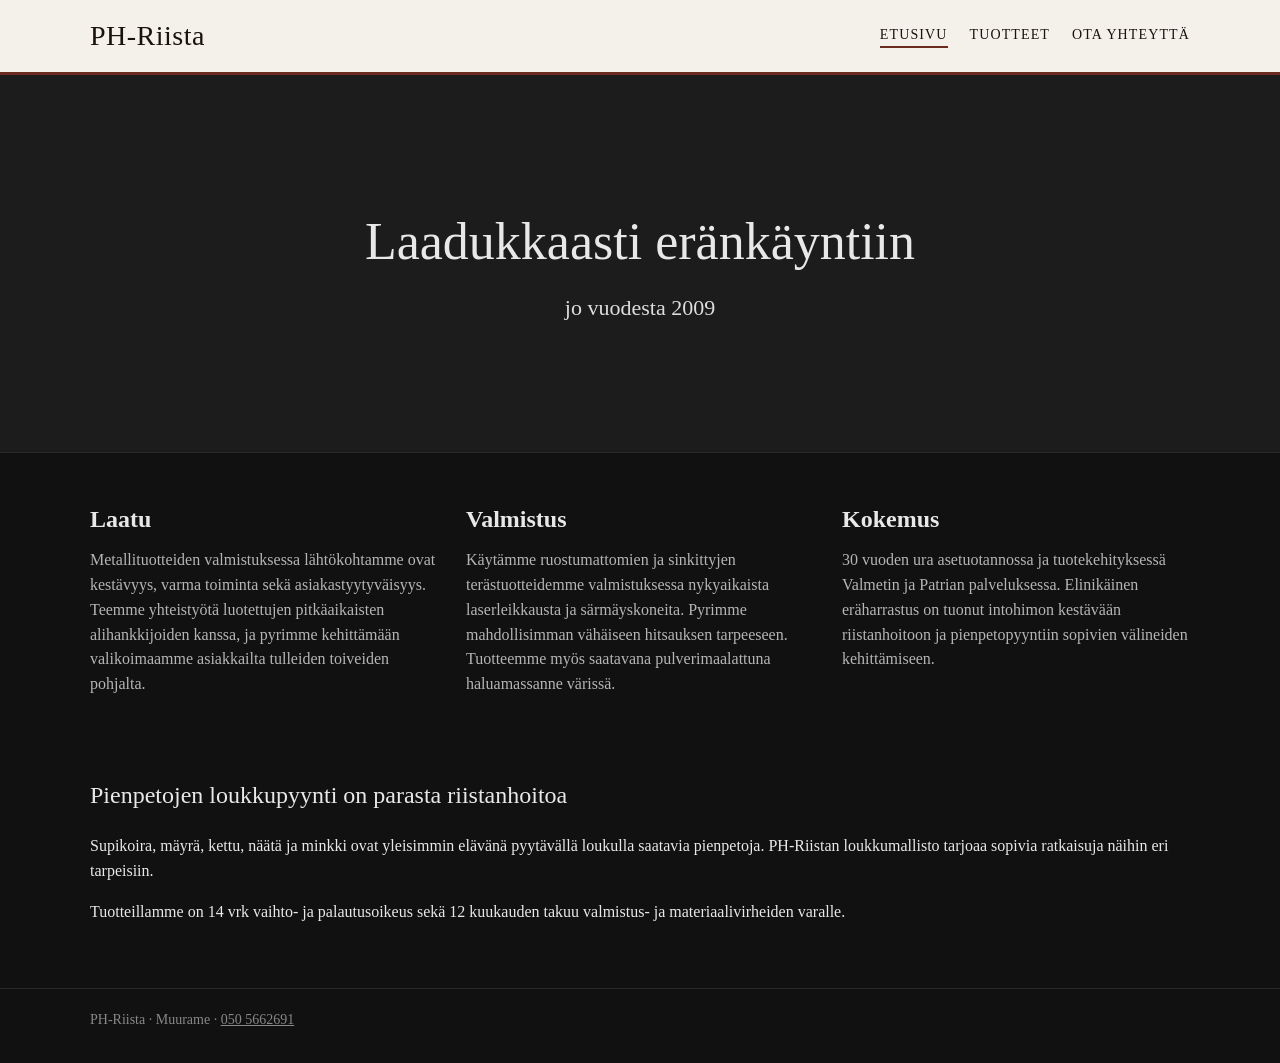
<file: index.html>
<!DOCTYPE html>
<html lang="fi">
<head>
  <meta charset="utf-8">
  <meta name="viewport" content="width=device-width, initial-scale=1">
  <title>PH-Riista</title>
  <link rel="stylesheet" href="styles.css">
</head>
<body>
  <header class="top">
    <div class="wrap top-inner">
      <a class="logo" href="index.html">PH-Riista</a>
      <nav>
        <a href="index.html" aria-current="page">Etusivu</a>
        <a href="tuotteet.html">Tuotteet</a>
        <a href="ota-yhteytta.html">Ota yhteyttä</a>
      </nav>
    </div>
  </header>
  <div class="hero">
    <div>
      <h1>Laadukkaasti eränkäyntiin</h1>
      <p>jo vuodesta 2009</p>
    </div>
  </div>
  <main class="wrap">
    <div class="grid3">
      <section>
        <h2>Laatu</h2>
        <p>Metallituotteiden valmistuksessa lähtökohtamme ovat kestävyys, varma toiminta sekä asiakastyytyväisyys. Teemme yhteistyötä luotettujen pitkäaikaisten alihankkijoiden kanssa, ja pyrimme kehittämään valikoimaamme asiakkailta tulleiden toiveiden pohjalta.</p>
      </section>
      <section>
        <h2>Valmistus</h2>
        <p>Käytämme ruostumattomien ja sinkittyjen terästuotteidemme valmistuksessa nykyaikaista laserleikkausta ja särmäyskoneita. Pyrimme mahdollisimman vähäiseen hitsauksen tarpeeseen. Tuotteemme myös saatavana pulverimaalattuna haluamassanne värissä.</p>
      </section>
      <section>
        <h2>Kokemus</h2>
        <p>30 vuoden ura asetuotannossa ja tuotekehityksessä Valmetin ja Patrian palveluksessa. Elinikäinen eräharrastus on tuonut intohimon kestävään riistanhoitoon ja pienpetopyyntiin sopivien välineiden kehittämiseen.</p>
      </section>
    </div>
    <section class="block">
      <h2>Pienpetojen loukkupyynti on parasta riistanhoitoa</h2>
      <p>Supikoira, mäyrä, kettu, näätä ja minkki ovat yleisimmin elävänä pyytävällä loukulla saatavia pienpetoja. PH-Riistan loukkumallisto tarjoaa sopivia ratkaisuja näihin eri tarpeisiin.</p>
      <p>Tuotteillamme on 14 vrk vaihto- ja palautusoikeus sekä 12 kuukauden takuu valmistus- ja materiaalivirheiden varalle.</p>
    </section>
  </main>
  <footer>
    <div class="wrap">PH-Riista · Muurame · <a href="tel:+358505662691">050 5662691</a></div>
  </footer>
</body>
</html>
</file>
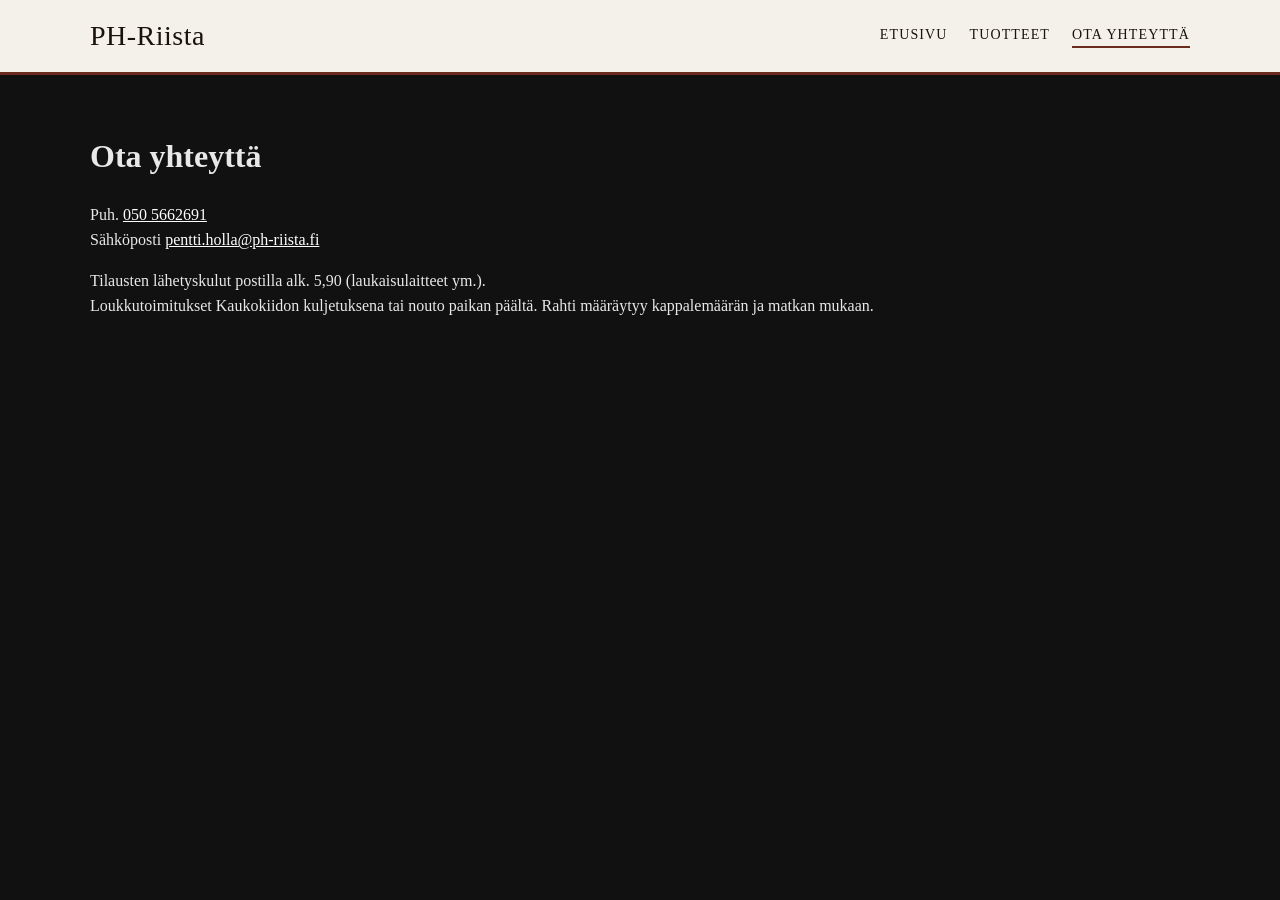
<file: ota-yhteytta.html>
<!DOCTYPE html>
<html lang="fi">
<head>
  <meta charset="utf-8">
  <meta name="viewport" content="width=device-width, initial-scale=1">
  <title>Ota yhteyttä — PH-Riista</title>
  <link rel="stylesheet" href="styles.css">
</head>
<body>
  <header class="top">
    <div class="wrap top-inner">
      <a class="logo" href="index.html">PH-Riista</a>
      <nav>
        <a href="index.html">Etusivu</a>
        <a href="tuotteet.html">Tuotteet</a>
        <a href="ota-yhteytta.html" aria-current="page">Ota yhteyttä</a>
      </nav>
    </div>
  </header>
  <main class="wrap contact">
    <h1>Ota yhteyttä</h1>
    <p>Puh. <a href="tel:+358505662691">050 5662691</a><br>
    Sähköposti <a href="mailto:pentti.holla@ph-riista.fi">pentti.holla@ph-riista.fi</a></p>
    <p>Tilausten lähetyskulut postilla alk. 5,90 (laukaisulaitteet ym.).<br>
    Loukkutoimitukset Kaukokiidon kuljetuksena tai nouto paikan päältä. Rahti määräytyy kappalemäärän ja matkan mukaan.</p>
  </main>
</body>
</html>
</file>
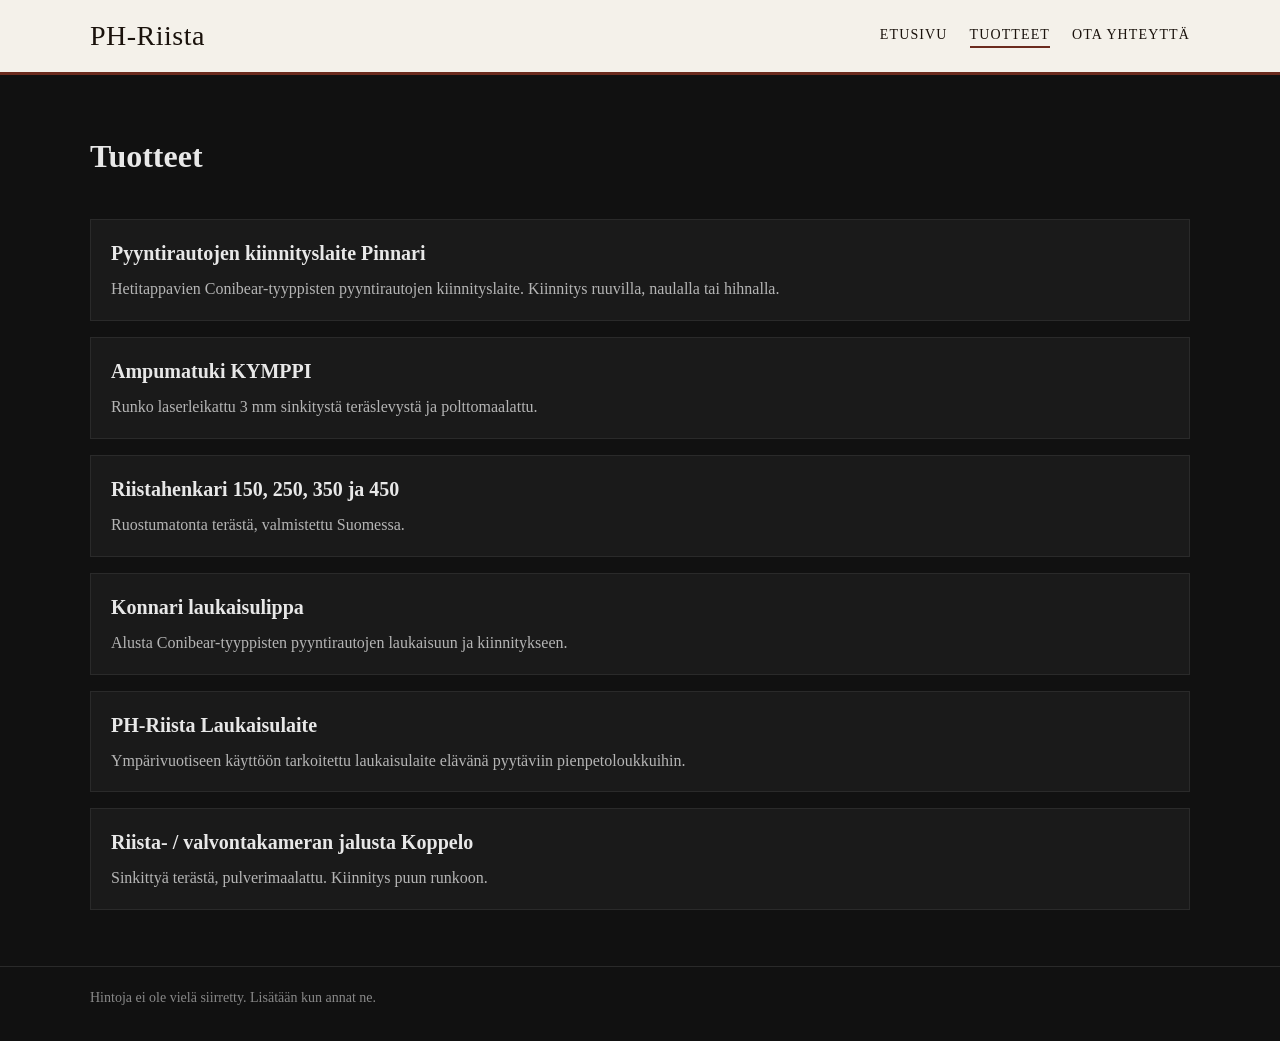
<file: tuotteet.html>
<!DOCTYPE html>
<html lang="fi">
<head>
  <meta charset="utf-8">
  <meta name="viewport" content="width=device-width, initial-scale=1">
  <title>Tuotteet — PH-Riista</title>
  <link rel="stylesheet" href="styles.css">
</head>
<body>
  <header class="top">
    <div class="wrap top-inner">
      <a class="logo" href="index.html">PH-Riista</a>
      <nav>
        <a href="index.html">Etusivu</a>
        <a href="tuotteet.html" aria-current="page">Tuotteet</a>
        <a href="ota-yhteytta.html">Ota yhteyttä</a>
      </nav>
    </div>
  </header>
  <main class="wrap">
    <div class="products">
      <h1>Tuotteet</h1>
      <article class="card">
        <h2>Pyyntirautojen kiinnityslaite Pinnari</h2>
        <p>Hetitappavien Conibear-tyyppisten pyyntirautojen kiinnityslaite. Kiinnitys ruuvilla, naulalla tai hihnalla.</p>
      </article>
      <article class="card">
        <h2>Ampumatuki KYMPPI</h2>
        <p>Runko laserleikattu 3 mm sinkitystä teräslevystä ja polttomaalattu.</p>
      </article>
      <article class="card">
        <h2>Riistahenkari 150, 250, 350 ja 450</h2>
        <p>Ruostumatonta terästä, valmistettu Suomessa.</p>
      </article>
      <article class="card">
        <h2>Konnari laukaisulippa</h2>
        <p>Alusta Conibear-tyyppisten pyyntirautojen laukaisuun ja kiinnitykseen.</p>
      </article>
      <article class="card">
        <h2>PH-Riista Laukaisulaite</h2>
        <p>Ympärivuotiseen käyttöön tarkoitettu laukaisulaite elävänä pyytäviin pienpetoloukkuihin.</p>
      </article>
      <article class="card">
        <h2>Riista- / valvontakameran jalusta Koppelo</h2>
        <p>Sinkittyä terästä, pulverimaalattu. Kiinnitys puun runkoon.</p>
      </article>
    </div>
  </main>
  <footer>
    <div class="wrap">Hintoja ei ole vielä siirretty. Lisätään kun annat ne.</div>
  </footer>
</body>
</html>
</file>
<file: styles.css>
:root {
  --bg: #111;
  --card: #1a1a1a;
  --text: #e8e8e8;
  --muted: #b5b5b5;
  --line: #2a2a2a;
  --accent: #b33;
}
* { box-sizing: border-box; }
html, body { margin: 0; padding: 0; }
body {
  font-family: Georgia, "Times New Roman", serif;
  background: var(--bg);
  color: var(--text);
  line-height: 1.55;
}
a { color: inherit; }
.wrap { width: min(1100px, calc(100% - 32px)); margin: 0 auto; }
header.top {
  background: #f4f1ea;
  color: #1a120c;
  border-bottom: 3px solid #6b2b1e;
}
.top-inner {
  display: flex;
  align-items: center;
  justify-content: space-between;
  gap: 16px;
  min-height: 72px;
}
.logo {
  font-family: "Palatino Linotype", Palatino, Georgia, serif;
  font-size: 28px;
  letter-spacing: 0.5px;
  text-decoration: none;
}
nav { display: flex; gap: 22px; font-size: 14px; letter-spacing: 0.08em; text-transform: uppercase; }
nav a { text-decoration: none; }
nav a[aria-current="page"] { border-bottom: 2px solid #6b2b1e; }
.hero {
  min-height: 42vh;
  display: grid;
  place-items: center;
  text-align: center;
  padding: 48px 16px;
  background: #1c1c1c;
  border-bottom: 1px solid var(--line);
}
.hero h1 { margin: 0 0 8px; font-size: clamp(28px, 5vw, 52px); font-weight: 500; }
.hero p { margin: 0; font-size: 22px; color: #ddd; }
.grid3 {
  display: grid;
  grid-template-columns: repeat(3, 1fr);
  gap: 28px;
  padding: 48px 0;
}
.grid3 h2 { margin: 0 0 10px; }
.grid3 p { margin: 0; color: var(--muted); font-size: 16px; }
section.block { padding: 12px 0 48px; }
section.block h2 { font-weight: 500; }
.products { display: grid; gap: 16px; padding: 36px 0 56px; }
article.card {
  background: var(--card);
  border: 1px solid var(--line);
  padding: 18px 20px;
}
article.card h2 { margin: 0 0 8px; font-size: 20px; }
article.card p { margin: 0; color: var(--muted); }
.contact { padding: 36px 0 64px; }
.contact a { color: #fff; }
footer {
  border-top: 1px solid var(--line);
  padding: 20px 0 32px;
  color: #888;
  font-size: 14px;
}
@media (max-width: 800px) {
  .top-inner { flex-direction: column; align-items: flex-start; padding: 12px 0; }
  .grid3 { grid-template-columns: 1fr; }
}
</file>
